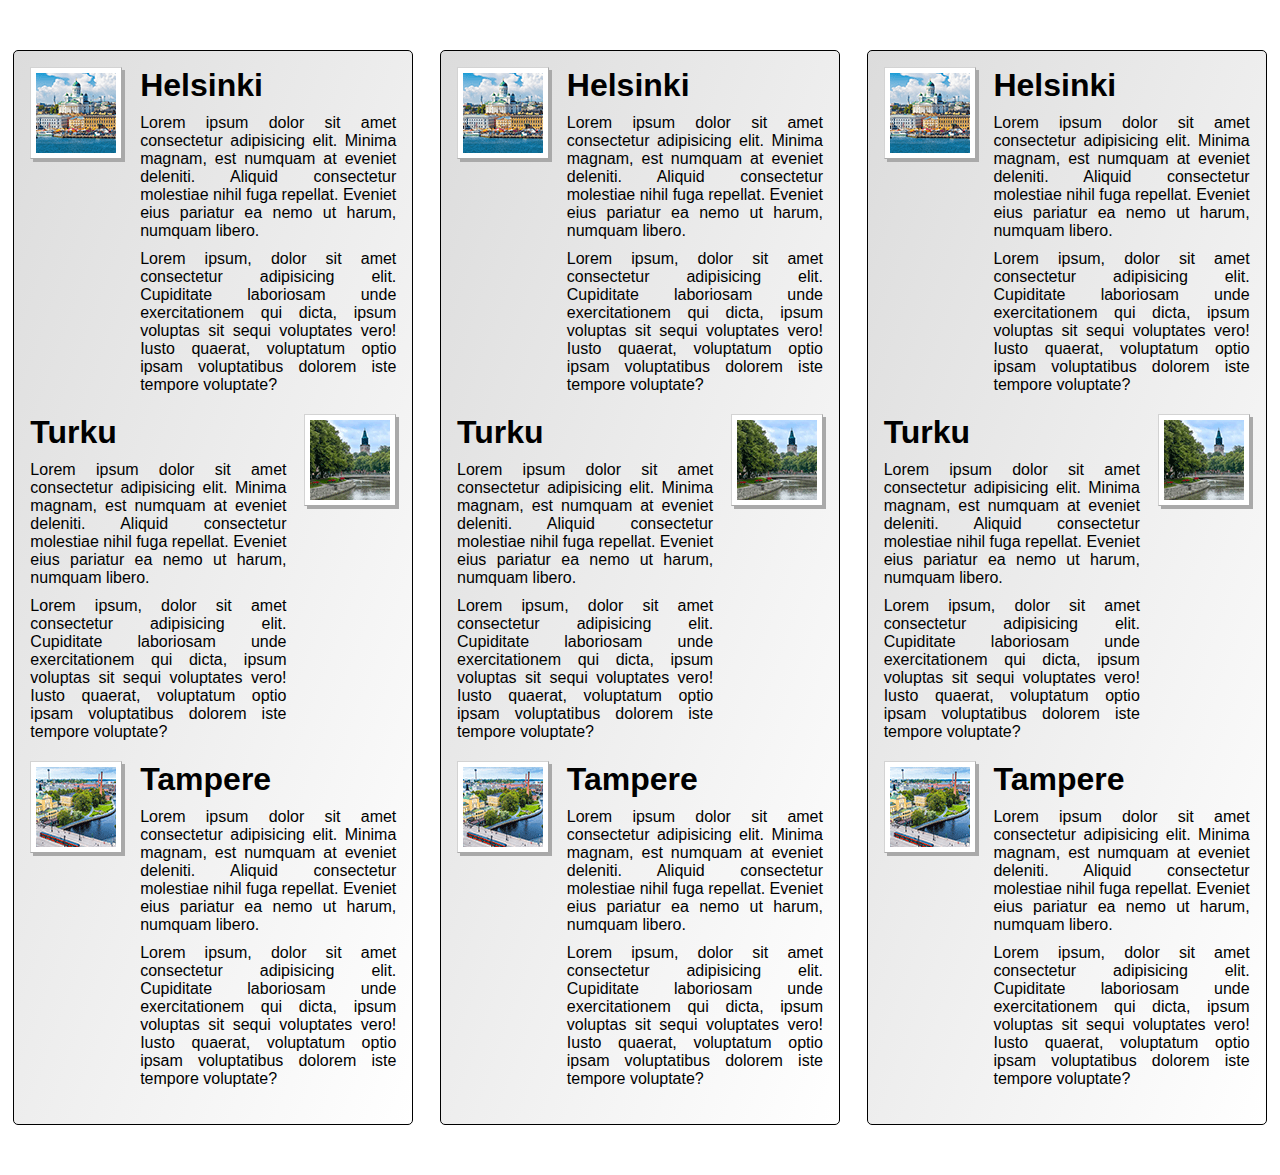
<file: 11-A-floatilla/index.html>
<!DOCTYPE html>
<html lang="en">
  <head>
    <meta charset="UTF-8" />
    <meta http-equiv="x-ua-compatible" content="ie=edge" />
    <meta name="viewport" content="width=device-width, initial-scale=1.0" />
    <title>Creative Floating</title>
    <link rel="stylesheet" href="layout.css" />
  </head>
  <body>
    <article class="container">
      <dl class="clearfix">
        <dt class="heading"><h1>Helsinki</h1></dt>
        <dd class="image">
          <img src="images/mini-helsinki.jpg" alt="View of Helsinki" />
        </dd>
        <dd class="text">
          <p>
            Lorem ipsum dolor sit amet consectetur adipisicing elit. Minima
            magnam, est numquam at eveniet deleniti. Aliquid consectetur
            molestiae nihil fuga repellat. Eveniet eius pariatur ea nemo ut
            harum, numquam libero.
          </p>
          <p>
            Lorem ipsum, dolor sit amet consectetur adipisicing elit. Cupiditate
            laboriosam unde exercitationem qui dicta, ipsum voluptas sit sequi
            voluptates vero! Iusto quaerat, voluptatum optio ipsam voluptatibus
            dolorem iste tempore voluptate?
          </p>
        </dd>
      </dl>

      <dl class="clearfix">
        <div class="reverse">
          <dt class="heading"><h1>Turku</h1></dt>
          <dd class="image">
            <img src="images/mini-turku.jpg" alt="View of Turku" />
          </dd>
          <dd class="text">
            <p>
              Lorem ipsum dolor sit amet consectetur adipisicing elit. Minima
              magnam, est numquam at eveniet deleniti. Aliquid consectetur
              molestiae nihil fuga repellat. Eveniet eius pariatur ea nemo ut
              harum, numquam libero.
            </p>
            <p>
              Lorem ipsum, dolor sit amet consectetur adipisicing elit.
              Cupiditate laboriosam unde exercitationem qui dicta, ipsum
              voluptas sit sequi voluptates vero! Iusto quaerat, voluptatum
              optio ipsam voluptatibus dolorem iste tempore voluptate?
            </p>
          </dd>
        </div>
      </dl>

      <dl class="clearfix">
        <dt class="heading"><h1>Tampere</h1></dt>
        <dd class="image">
          <img src="images/mini-tampere.jpg" alt="View of Tampere" />
        </dd>
        <dd class="text">
          <p>
            Lorem ipsum dolor sit amet consectetur adipisicing elit. Minima
            magnam, est numquam at eveniet deleniti. Aliquid consectetur
            molestiae nihil fuga repellat. Eveniet eius pariatur ea nemo ut
            harum, numquam libero.
          </p>
          <p>
            Lorem ipsum, dolor sit amet consectetur adipisicing elit. Cupiditate
            laboriosam unde exercitationem qui dicta, ipsum voluptas sit sequi
            voluptates vero! Iusto quaerat, voluptatum optio ipsam voluptatibus
            dolorem iste tempore voluptate?
          </p>
        </dd>
      </dl>
    </article>
    <article class="container">
      <dl class="clearfix">
        <dt class="heading"><h1>Helsinki</h1></dt>
        <dd class="image">
          <img src="images/mini-helsinki.jpg" alt="View of Helsinki" />
        </dd>
        <dd class="text">
          <p>
            Lorem ipsum dolor sit amet consectetur adipisicing elit. Minima
            magnam, est numquam at eveniet deleniti. Aliquid consectetur
            molestiae nihil fuga repellat. Eveniet eius pariatur ea nemo ut
            harum, numquam libero.
          </p>
          <p>
            Lorem ipsum, dolor sit amet consectetur adipisicing elit. Cupiditate
            laboriosam unde exercitationem qui dicta, ipsum voluptas sit sequi
            voluptates vero! Iusto quaerat, voluptatum optio ipsam voluptatibus
            dolorem iste tempore voluptate?
          </p>
        </dd>
      </dl>

      <dl class="clearfix">
        <div class="reverse">
          <dt class="heading"><h1>Turku</h1></dt>
          <dd class="image">
            <img src="images/mini-turku.jpg" alt="View of Turku" />
          </dd>
          <dd class="text">
            <p>
              Lorem ipsum dolor sit amet consectetur adipisicing elit. Minima
              magnam, est numquam at eveniet deleniti. Aliquid consectetur
              molestiae nihil fuga repellat. Eveniet eius pariatur ea nemo ut
              harum, numquam libero.
            </p>
            <p>
              Lorem ipsum, dolor sit amet consectetur adipisicing elit.
              Cupiditate laboriosam unde exercitationem qui dicta, ipsum
              voluptas sit sequi voluptates vero! Iusto quaerat, voluptatum
              optio ipsam voluptatibus dolorem iste tempore voluptate?
            </p>
          </dd>
        </div>
      </dl>

      <dl class="clearfix">
        <dt class="heading"><h1>Tampere</h1></dt>
        <dd class="image">
          <img src="images/mini-tampere.jpg" alt="View of Tampere" />
        </dd>
        <dd class="text">
          <p>
            Lorem ipsum dolor sit amet consectetur adipisicing elit. Minima
            magnam, est numquam at eveniet deleniti. Aliquid consectetur
            molestiae nihil fuga repellat. Eveniet eius pariatur ea nemo ut
            harum, numquam libero.
          </p>
          <p>
            Lorem ipsum, dolor sit amet consectetur adipisicing elit. Cupiditate
            laboriosam unde exercitationem qui dicta, ipsum voluptas sit sequi
            voluptates vero! Iusto quaerat, voluptatum optio ipsam voluptatibus
            dolorem iste tempore voluptate?
          </p>
        </dd>
      </dl>
    </article>
    <article class="container">
      <dl class="clearfix">
        <dt class="heading"><h1>Helsinki</h1></dt>
        <dd class="image">
          <img src="images/mini-helsinki.jpg" alt="View of Helsinki" />
        </dd>
        <dd class="text">
          <p>
            Lorem ipsum dolor sit amet consectetur adipisicing elit. Minima
            magnam, est numquam at eveniet deleniti. Aliquid consectetur
            molestiae nihil fuga repellat. Eveniet eius pariatur ea nemo ut
            harum, numquam libero.
          </p>
          <p>
            Lorem ipsum, dolor sit amet consectetur adipisicing elit. Cupiditate
            laboriosam unde exercitationem qui dicta, ipsum voluptas sit sequi
            voluptates vero! Iusto quaerat, voluptatum optio ipsam voluptatibus
            dolorem iste tempore voluptate?
          </p>
        </dd>
      </dl>

      <dl class="clearfix">
        <div class="reverse">
          <dt class="heading"><h1>Turku</h1></dt>
          <dd class="image">
            <img src="images/mini-turku.jpg" alt="View of Turku" />
          </dd>
          <dd class="text">
            <p>
              Lorem ipsum dolor sit amet consectetur adipisicing elit. Minima
              magnam, est numquam at eveniet deleniti. Aliquid consectetur
              molestiae nihil fuga repellat. Eveniet eius pariatur ea nemo ut
              harum, numquam libero.
            </p>
            <p>
              Lorem ipsum, dolor sit amet consectetur adipisicing elit.
              Cupiditate laboriosam unde exercitationem qui dicta, ipsum
              voluptas sit sequi voluptates vero! Iusto quaerat, voluptatum
              optio ipsam voluptatibus dolorem iste tempore voluptate?
            </p>
          </dd>
        </div>
      </dl>

      <dl class="clearfix">
        <dt class="heading"><h1>Tampere</h1></dt>
        <dd class="image">
          <img src="images/mini-tampere.jpg" alt="View of Tampere" />
        </dd>
        <dd class="text">
          <p>
            Lorem ipsum dolor sit amet consectetur adipisicing elit. Minima
            magnam, est numquam at eveniet deleniti. Aliquid consectetur
            molestiae nihil fuga repellat. Eveniet eius pariatur ea nemo ut
            harum, numquam libero.
          </p>
          <p>
            Lorem ipsum, dolor sit amet consectetur adipisicing elit. Cupiditate
            laboriosam unde exercitationem qui dicta, ipsum voluptas sit sequi
            voluptates vero! Iusto quaerat, voluptatum optio ipsam voluptatibus
            dolorem iste tempore voluptate?
          </p>
        </dd>
      </dl>
    </article>
  </body>
</html>
</file>
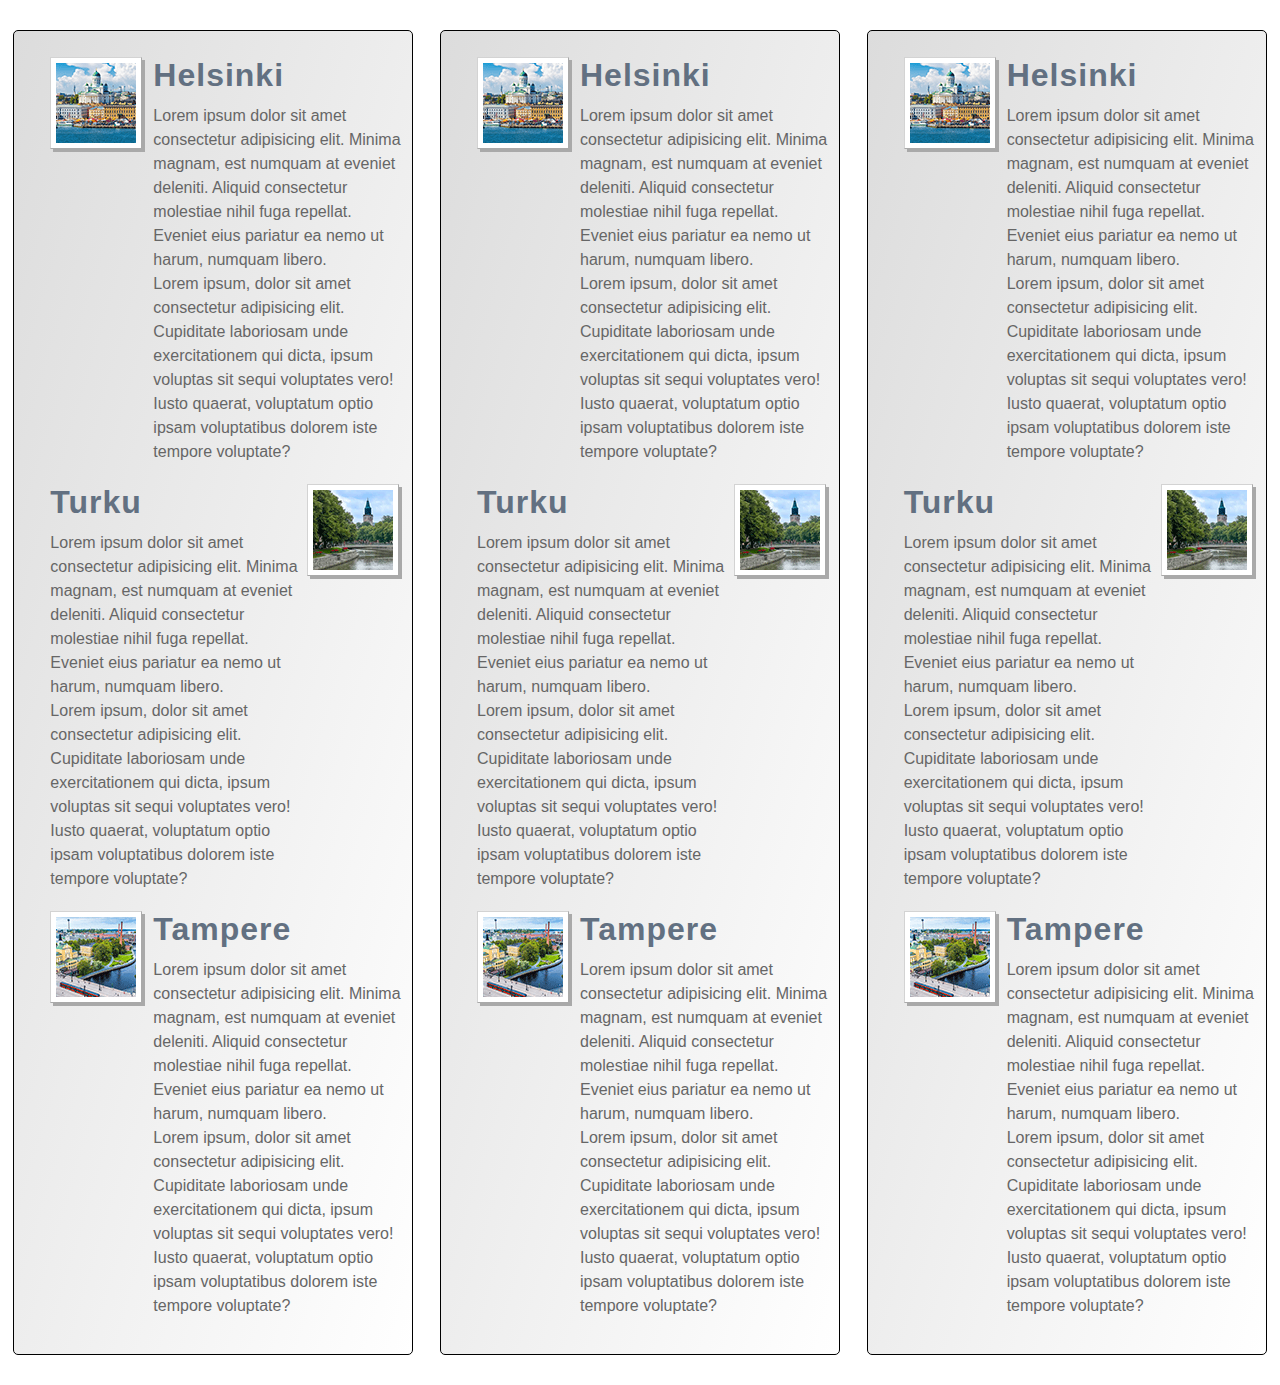
<file: 11-B-gridilla/index.html>
<!DOCTYPE html>
<html lang="en">
  <head>
    <meta charset="UTF-8" />
    <meta http-equiv="x-ua-compatible" content="ie=edge" />
    <meta name="viewport" content="width=device-width, initial-scale=1.0" />
    <title>Creative Floating</title>
    <link rel="stylesheet" href="layout.css" />
  </head>
  <body>
    <article class="container">
      <dl class="clearfix">
        <dt class="otsikko"><h1>Helsinki</h1></dt>
        <dd class="kuva">
          <img src="images/mini-helsinki.jpg" alt="View of Helsinki" />
        </dd>
        <dd class="teksti">
          <p>
            Lorem ipsum dolor sit amet consectetur adipisicing elit. Minima
            magnam, est numquam at eveniet deleniti. Aliquid consectetur
            molestiae nihil fuga repellat. Eveniet eius pariatur ea nemo ut
            harum, numquam libero.
          </p>
          <p>
            Lorem ipsum, dolor sit amet consectetur adipisicing elit. Cupiditate
            laboriosam unde exercitationem qui dicta, ipsum voluptas sit sequi
            voluptates vero! Iusto quaerat, voluptatum optio ipsam voluptatibus
            dolorem iste tempore voluptate?
          </p>
        </dd>
      </dl>

      <dl class="clearfix-reverse">
        <dt class="otsikko"><h1>Turku</h1></dt>
        <dd class="kuva">
          <img src="images/mini-turku.jpg" alt="View of Turku" />
        </dd>
        <dd class="teksti">
          <p>
            Lorem ipsum dolor sit amet consectetur adipisicing elit. Minima
            magnam, est numquam at eveniet deleniti. Aliquid consectetur
            molestiae nihil fuga repellat. Eveniet eius pariatur ea nemo ut
            harum, numquam libero.
          </p>
          <p>
            Lorem ipsum, dolor sit amet consectetur adipisicing elit. Cupiditate
            laboriosam unde exercitationem qui dicta, ipsum voluptas sit sequi
            voluptates vero! Iusto quaerat, voluptatum optio ipsam voluptatibus
            dolorem iste tempore voluptate?
          </p>
        </dd>
      </dl>

      <dl class="clearfix">
        <dt class="otsikko"><h1>Tampere</h1></dt>
        <dd class="kuva">
          <img src="images/mini-tampere.jpg" alt="View of Tampere" />
        </dd>
        <dd class="teksti">
          <p>
            Lorem ipsum dolor sit amet consectetur adipisicing elit. Minima
            magnam, est numquam at eveniet deleniti. Aliquid consectetur
            molestiae nihil fuga repellat. Eveniet eius pariatur ea nemo ut
            harum, numquam libero.
          </p>
          <p>
            Lorem ipsum, dolor sit amet consectetur adipisicing elit. Cupiditate
            laboriosam unde exercitationem qui dicta, ipsum voluptas sit sequi
            voluptates vero! Iusto quaerat, voluptatum optio ipsam voluptatibus
            dolorem iste tempore voluptate?
          </p>
        </dd>
      </dl>
    </article>

    <article class="container">
      <dl class="clearfix">
        <dt class="otsikko"><h1>Helsinki</h1></dt>
        <dd class="kuva">
          <img src="images/mini-helsinki.jpg" alt="View of Helsinki" />
        </dd>
        <dd class="teksti">
          <p>
            Lorem ipsum dolor sit amet consectetur adipisicing elit. Minima
            magnam, est numquam at eveniet deleniti. Aliquid consectetur
            molestiae nihil fuga repellat. Eveniet eius pariatur ea nemo ut
            harum, numquam libero.
          </p>
          <p>
            Lorem ipsum, dolor sit amet consectetur adipisicing elit. Cupiditate
            laboriosam unde exercitationem qui dicta, ipsum voluptas sit sequi
            voluptates vero! Iusto quaerat, voluptatum optio ipsam voluptatibus
            dolorem iste tempore voluptate?
          </p>
        </dd>
      </dl>

      <dl class="clearfix-reverse">
        <dt class="otsikko"><h1>Turku</h1></dt>
        <dd class="kuva">
          <img src="images/mini-turku.jpg" alt="View of Turku" />
        </dd>
        <dd class="teksti">
          <p>
            Lorem ipsum dolor sit amet consectetur adipisicing elit. Minima
            magnam, est numquam at eveniet deleniti. Aliquid consectetur
            molestiae nihil fuga repellat. Eveniet eius pariatur ea nemo ut
            harum, numquam libero.
          </p>
          <p>
            Lorem ipsum, dolor sit amet consectetur adipisicing elit. Cupiditate
            laboriosam unde exercitationem qui dicta, ipsum voluptas sit sequi
            voluptates vero! Iusto quaerat, voluptatum optio ipsam voluptatibus
            dolorem iste tempore voluptate?
          </p>
        </dd>
      </dl>

      <dl class="clearfix">
        <dt class="otsikko"><h1>Tampere</h1></dt>
        <dd class="kuva">
          <img src="images/mini-tampere.jpg" alt="View of Tampere" />
        </dd>
        <dd class="teksti">
          <p>
            Lorem ipsum dolor sit amet consectetur adipisicing elit. Minima
            magnam, est numquam at eveniet deleniti. Aliquid consectetur
            molestiae nihil fuga repellat. Eveniet eius pariatur ea nemo ut
            harum, numquam libero.
          </p>
          <p>
            Lorem ipsum, dolor sit amet consectetur adipisicing elit. Cupiditate
            laboriosam unde exercitationem qui dicta, ipsum voluptas sit sequi
            voluptates vero! Iusto quaerat, voluptatum optio ipsam voluptatibus
            dolorem iste tempore voluptate?
          </p>
        </dd>
      </dl>
    </article>

    <article class="container">
      <dl class="clearfix">
        <dt class="otsikko"><h1>Helsinki</h1></dt>
        <dd class="kuva">
          <img src="images/mini-helsinki.jpg" alt="View of Helsinki" />
        </dd>
        <dd class="teksti">
          <p>
            Lorem ipsum dolor sit amet consectetur adipisicing elit. Minima
            magnam, est numquam at eveniet deleniti. Aliquid consectetur
            molestiae nihil fuga repellat. Eveniet eius pariatur ea nemo ut
            harum, numquam libero.
          </p>
          <p>
            Lorem ipsum, dolor sit amet consectetur adipisicing elit. Cupiditate
            laboriosam unde exercitationem qui dicta, ipsum voluptas sit sequi
            voluptates vero! Iusto quaerat, voluptatum optio ipsam voluptatibus
            dolorem iste tempore voluptate?
          </p>
        </dd>
      </dl>

      <dl class="clearfix-reverse">
        <dt class="otsikko"><h1>Turku</h1></dt>
        <dd class="kuva">
          <img src="images/mini-turku.jpg" alt="View of Turku" />
        </dd>
        <dd class="teksti">
          <p>
            Lorem ipsum dolor sit amet consectetur adipisicing elit. Minima
            magnam, est numquam at eveniet deleniti. Aliquid consectetur
            molestiae nihil fuga repellat. Eveniet eius pariatur ea nemo ut
            harum, numquam libero.
          </p>
          <p>
            Lorem ipsum, dolor sit amet consectetur adipisicing elit. Cupiditate
            laboriosam unde exercitationem qui dicta, ipsum voluptas sit sequi
            voluptates vero! Iusto quaerat, voluptatum optio ipsam voluptatibus
            dolorem iste tempore voluptate?
          </p>
        </dd>
      </dl>

      <dl class="clearfix">
        <dt class="otsikko"><h1>Tampere</h1></dt>
        <dd class="kuva">
          <img src="images/mini-tampere.jpg" alt="View of Tampere" />
        </dd>
        <dd class="teksti">
          <p>
            Lorem ipsum dolor sit amet consectetur adipisicing elit. Minima
            magnam, est numquam at eveniet deleniti. Aliquid consectetur
            molestiae nihil fuga repellat. Eveniet eius pariatur ea nemo ut
            harum, numquam libero.
          </p>
          <p>
            Lorem ipsum, dolor sit amet consectetur adipisicing elit. Cupiditate
            laboriosam unde exercitationem qui dicta, ipsum voluptas sit sequi
            voluptates vero! Iusto quaerat, voluptatum optio ipsam voluptatibus
            dolorem iste tempore voluptate?
          </p>
        </dd>
      </dl>
    </article>
  </body>
</html>
</file>
<file: 11-A-floatilla/layout.css>
* {
  margin: 0;
  padding: 0;
  box-sizing: border-box;
}

body {
  font-family: Verdana, Geneva, Tahoma, sans-serif;
  box-sizing: border-box;
  display: flex;
  flex-wrap: wrap;
}

.container {
  width: 400px;
  background: linear-gradient(to bottom right, gainsboro, white);
  padding: 1em;
  border: black solid 1px;
  border-radius: 5px;
  margin: 50px auto;
}

.clearfix::after {
  visibility: hidden;
  font-size: 0;
  content: "";
  clear: both;
  display: block;
}

.container .heading {
  float: right;
  width: 70%;
  margin-bottom: 10px;
}

.container .image {
  float: left;
  width: 30%;
}

.container .image img {
  padding: 5px;
  border-top: lightgrey solid 1px;
  border-left: lightgrey solid 1px;
  border-right: darkgrey solid 1px;
  border-bottom: darkgrey solid 1px;
  background: white;
  box-shadow: 3px 3px darkgrey;
  max-width: 100%;
}

.container .text {
  float: left;
  width: 70%;
  margin-bottom: 10px;
  text-align: justify;
}

.container .text p {
  margin-bottom: 10px;
}

.reverse .heading {
  float: left;
}

.reverse .image {
  float: right;
}

.reverse .image img {
  padding: 5px;
  float: right;
}

.reverse .text {
  float: left;
  width: 70%;
}

@media screen and (max-width: 425px) {
  body {
    margin: 0;
  }
  .container {
    margin-top: 0;
    margin-left: 0;
    margin-right: 0;
    min-width: 320px;
    padding: 10px;
  }
}
</file>
<file: 11-B-gridilla/layout.css>
* {
  margin: 0;
  padding: 0;
  box-sizing: border-box;
}

body {
  font-family: Verdana, Geneva, Tahoma, sans-serif;
  display: flex;
  flex-wrap: wrap;
  justify-content: space-around;
  margin: 0 auto;
}

.container {
  width: 400px;
  background: linear-gradient(to bottom right, gainsboro, white);
  padding: 1em;
  border: black solid 1px;
  border-radius: 5px;
  margin: 30px 0;
  /* margin: 30px 10px; */
}

.container .kuva img {
  padding: 5px;
  border-top: lightgrey solid 1px;
  border-left: lightgrey solid 1px;
  border-right: darkgrey solid 1px;
  border-bottom: darkgrey solid 1px;
  background: white;
  box-shadow: 3px 3px darkgrey;
  max-width: 100%;
}

.clearfix {
  margin: 10px 20px;
  gap: 5px;
  padding-bottom: 10px;
  display: grid;
  grid-template-columns: 98px 252px;
  grid-template-rows: auto;
  grid-template-areas:
    "kuva otsikko"
    "kuva teksti";
}

.clearfix-reverse {
  margin: 10px 20px;
  gap: 5px;
  padding-bottom: 10px;
  display: grid;
  grid-template-columns: 252px 98px;
  grid-template-rows: auto;
  grid-template-areas:
    "otsikko kuva"
    "teksti kuva";
}

.kuva {
  grid-area: kuva;
  grid-row: 1 / span 2;
}

.otsikko {
  grid-area: otsikko;
  margin-bottom: 5px;
  font-size: 1rem;
  letter-spacing: 1px;
  color: #627081;
}

.teksti {
  grid-area: teksti;
  font-size: 1rem;
  line-height: 1.5em;
  color: #666;
}

@media screen and (min-width: 769px) {
  body {
    flex-direction: row;
    flex: 1;
  }
}
</file>
